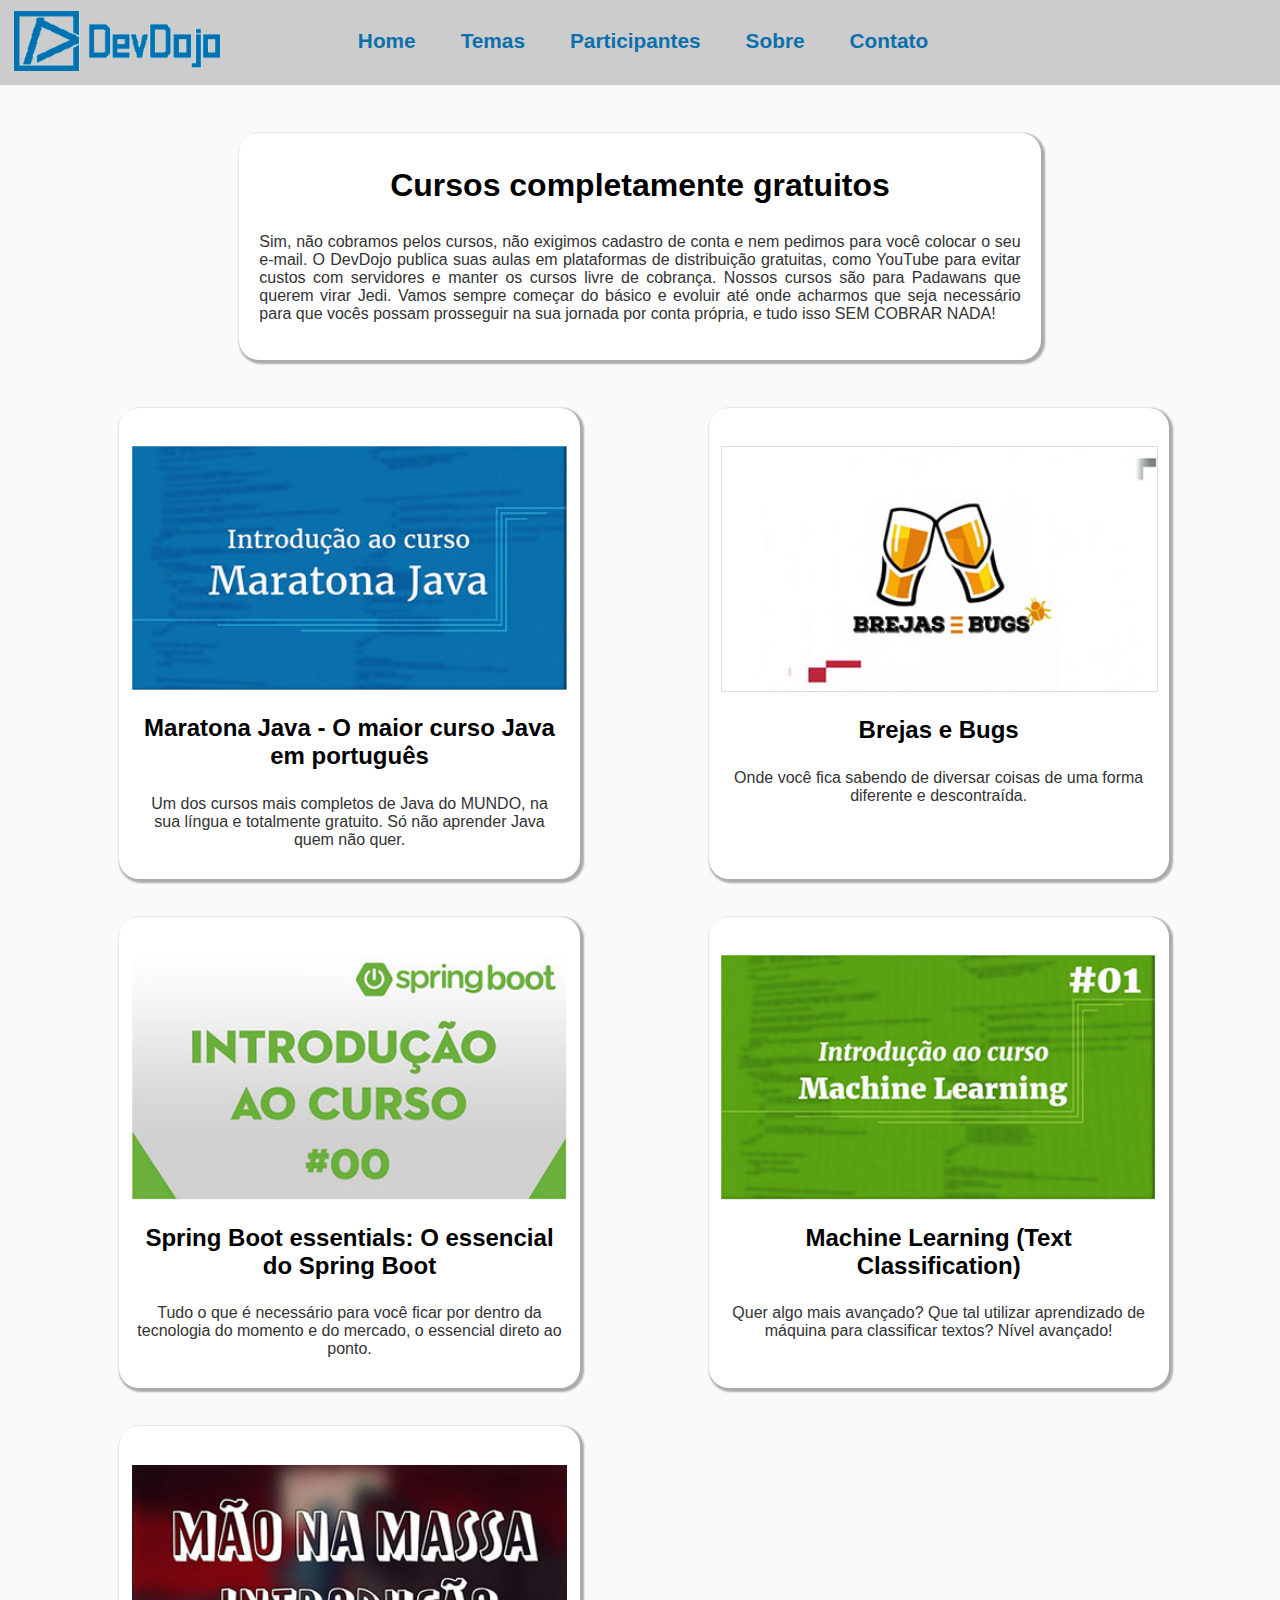
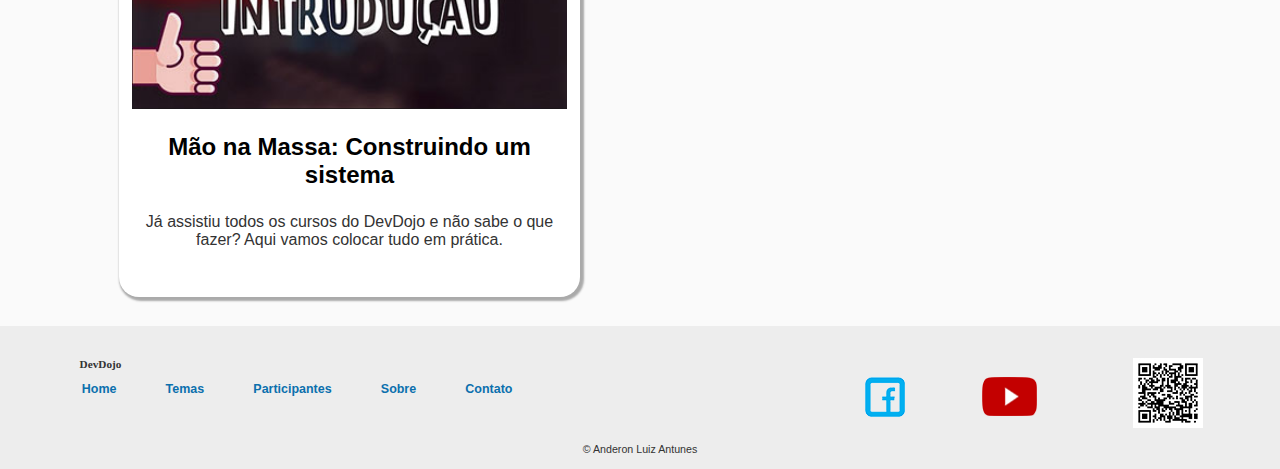
<file: index.html>
<!DOCTYPE html>
<html lang="pt-br">

<head>
    <meta charset="UTF-8" />
    <link rel="stylesheet" href="css/estilo.css" />
    <title> Home </title>
</head>

<body>

    <header>
        <a href="index.html"><img class="logo" src="imagens/logo-tmp-150.png" alt="Logo da DevDojo" /></a>

        <nav>
            <ul>
                <li><a href="index.html"> Home </a></li>
                <li><a href="paginas/videos-por-tema.html"> Temas </a></li>
                <li><a href="paginas/participantes.html"> Participantes </a></li>
                <li><a href="paginas/sobre.html"> Sobre </a></li>
                <li><a href="paginas/contato.html"> Contato </a></li>
            </ul>
        </nav>
    </header>

    <article class="homeArticle">
        <h1>Cursos completamente gratuitos</h1>
        <p>Sim, não cobramos pelos cursos, não exigimos cadastro de conta e nem pedimos para você colocar o seu e-mail. O DevDojo publica suas aulas em plataformas de distribuição gratuitas, como YouTube para evitar custos com servidores e manter os cursos livre de cobrança. Nossos cursos são para Padawans que querem virar Jedi. Vamos sempre começar do básico e evoluir até onde acharmos que seja necessário para que vocês possam prosseguir na sua jornada por conta própria, e tudo isso SEM COBRAR NADA!</p>
    </article>

    <section class="homeSection">

        <img src="imagens/maratona-java.jpg" alt="Imagem de introdição ao curso de Java" />
        <h2>Maratona Java - O maior curso Java em português</h2>

        <p>Um dos cursos mais completos de Java do MUNDO, na sua língua e totalmente gratuito. Só não aprender Java quem não quer.</p>
    </section>
    <section class="homeSection">

        <img class="dif" src="imagens/brejas-bugs.jpg" alt="Imagem de introdição à playlist mão na massa" />
        <h2>Brejas e Bugs</h2>

        <p>Onde você fica sabendo de diversar coisas de uma forma diferente e descontraída.</p>
    </section>
    <section class="homeSection">

        <img src="imagens/spring-boot.jpg" alt="Imagem de introdição ao curso de Springboot" />
        <h2>Spring Boot essentials: O essencial do Spring Boot</h2>

        <p>Tudo o que é necessário para você ficar por dentro da tecnologia do momento e do mercado, o essencial direto ao ponto.</p>
    </section>
    <section class="homeSection">

        <img src="imagens/machine-learning.jpg" alt="Imagem de introdição ao curso de Machine Learning" />
        <h2>Machine Learning (Text Classification)</h2>

        <p>Quer algo mais avançado? Que tal utilizar aprendizado de máquina para classificar textos? Nível avançado!</p>
    </section>
    <section class="homeSection">

        <img src="imagens/mao-na-massa.jpg" alt="Imagem de introdição à playlis de produção de uma aplicação" />
        <h2>Mão na Massa: Construindo um sistema</h2>

        <p>Já assistiu todos os cursos do DevDojo e não sabe o que fazer? Aqui vamos colocar tudo em prática.</p>
    </section>

    <footer>
        <nav>
            <p>DevDojo</p>
            <ul>
                <li><a href="index.html"> Home </a></li>
                <li><a href="paginas/videos-por-tema.html"> Temas </a></li>
                <li><a href="paginas/participantes.html"> Participantes </a></li>
                <li><a href="paginas/sobre.html"> Sobre </a></li>
                <li><a href="paginas/contato.html"> Contato </a></li>
            </ul>
        </nav>

        <img class="qr" src="imagens/devqr-70.jpg" alt="QR Code direcionando para o Youtube mobile" title="QR Code" />
        <a href="https://www.youtube.com/channel/UCjF0OccBT05WxsJb2zNkL4g/featured" target="_blank"> <img src="imagens/youtube-icon.png" alt="Ícone direcionando para o Youtube" title="YouTube" width="55" /> </a>
        <a href="https://www.facebook.com/devdojobr/" target="_blank"> <img src="imagens/facebook-icon.png" alt="ícone direcionando para o FaceBook" title="FaceBook" /> </a>

        <p><small>
                &copy; Anderon Luiz Antunes
            </small></p>

    </footer>

</body>

</html>
</file>
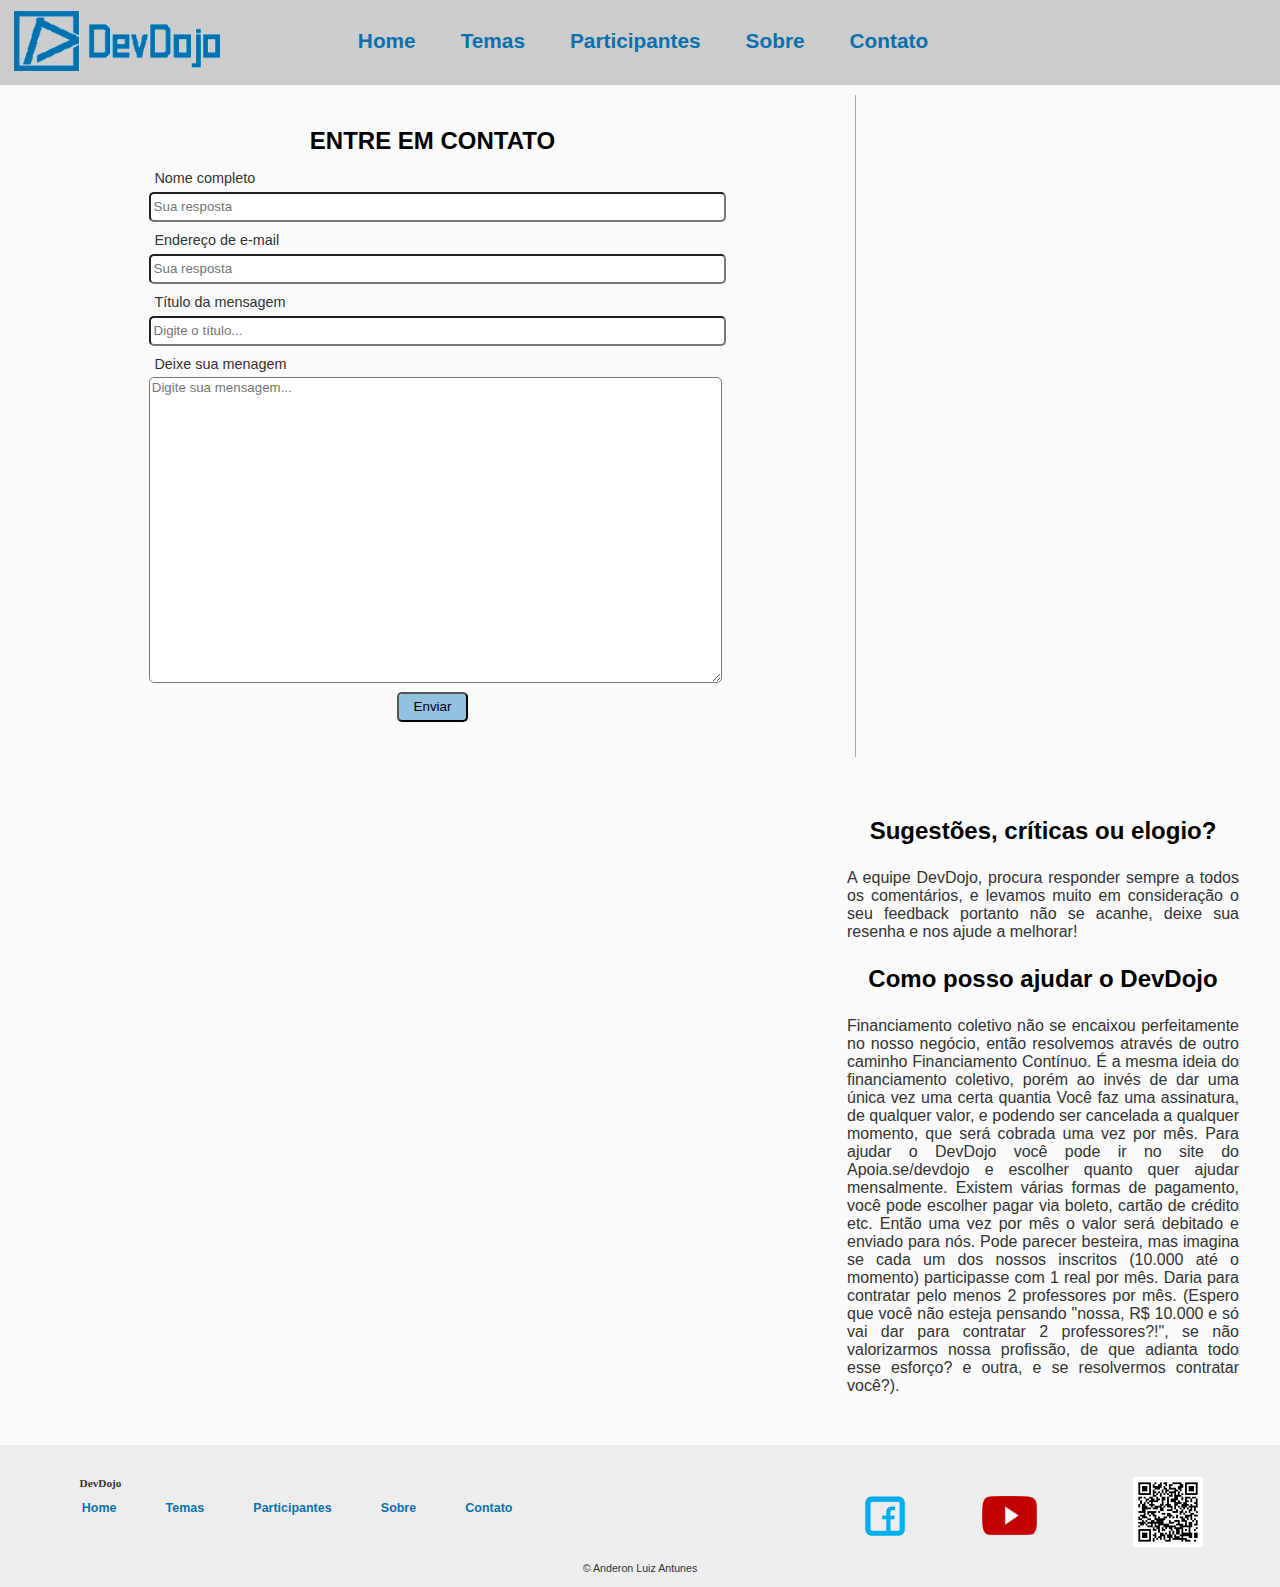
<file: paginas/contato.html>
<!DOCTYPE html>
<html lang="pt-br">

<head>
    <meta charset="UTF-8" />
    <link rel="stylesheet" href="../css/estilo.css" />
    <title> Contato </title>
</head>

<body>

    <header>
        <a href="../index.html"><img class="logo" src="../imagens/logo-tmp-150.png" alt="Logo da DevDojo" /></a>

        <nav>
            <ul>
                <li><a href="../index.html"> Home </a></li>
                <li><a href="videos-por-tema.html"> Temas </a></li>
                <li><a href="participantes.html"> Participantes </a></li>
                <li><a href="sobre.html"> Sobre </a></li>
                <li><a href="contato.html"> Contato </a></li>
            </ul>
        </nav>

    </header>

    <article class="article_contato">

        <h1 class="oculto">Formulário de contato</h1>

        <form method="post" action="exemplo">

            <fieldset>
                <legend> Entre em contato </legend>

                <p>Nome completo</p>
                <input type="text" maxlength="40" name="nome" placeholder="Sua resposta" required />

                <p>Endereço de e-mail</p>
                <input type="email" maxlength="50" name="email" placeholder="Sua resposta" required />

                <p>Título da mensagem</p>
                <input type="tel" maxlength="11" name="titulo" placeholder="Digite o título..." />

                <p>Deixe sua menagem</p>
                <textarea placeholder="Digite sua mensagem..." style="resize: vertical" required></textarea>

                <input type="button" value="Enviar" />
            </fieldset>

        </form>

    </article>

    <aside class="aside_contato">
        <h2>Sugestões, críticas ou elogio?</h2>
        <p> A equipe DevDojo, procura responder sempre a todos os comentários, e levamos muito em consideração o seu feedback portanto não se acanhe, deixe sua resenha e nos ajude a melhorar!</p>

        <h2>Como posso ajudar o DevDojo</h2>
        <p>Financiamento coletivo não se encaixou perfeitamente no nosso negócio, então resolvemos através de outro caminho Financiamento Contínuo. É a mesma ideia do financiamento coletivo, porém ao invés de dar uma única vez uma certa quantia Você faz uma assinatura, de qualquer valor, e podendo ser cancelada a qualquer momento, que será cobrada uma vez por mês. Para ajudar o DevDojo você pode ir no site do Apoia.se/devdojo e escolher quanto quer ajudar mensalmente. Existem várias formas de pagamento, você pode escolher pagar via boleto, cartão de crédito etc. Então uma vez por mês o valor será debitado e enviado para nós. Pode parecer besteira, mas imagina se cada um dos nossos inscritos (10.000 até o momento) participasse com 1 real por mês. Daria para contratar pelo menos 2 professores por mês. (Espero que você não esteja pensando "nossa, R$ 10.000 e só vai dar para contratar 2 professores?!", se não valorizarmos nossa profissão, de que adianta todo esse esforço? e outra, e se resolvermos contratar você?).</p>
    </aside>

    <footer>
        <nav>
            <p>DevDojo</p>
            <ul>
                <li><a href="../index.html"> Home </a></li>
                <li><a href="videos-por-tema.html"> Temas </a></li>
                <li><a href="participantes.html"> Participantes </a></li>
                <li><a href="sobre.html"> Sobre </a></li>
                <li><a href=" contato.html"> Contato </a></li>
            </ul>
        </nav>

        <img class="qr" src="../imagens/devqr-70.jpg" alt="QR Code direcionando para o Youtube mobile" title="QR Code" />
        <a href="https://www.youtube.com/channel/UCjF0OccBT05WxsJb2zNkL4g/featured" target="_blank"> <img src="../imagens/youtube-icon.png" alt="Ícone direcionando para o Youtube" title="YouTube" width="55" /> </a>
        <a href="https://www.facebook.com/devdojobr/" target="_blank"> <img src="../imagens/facebook-icon.png" alt="ícone direcionando para o FaceBook" title="FaceBook" /> </a>

        <p><small>
                &copy; Anderon Luiz Antunes
            </small></p>

    </footer>
</body>

</html>
</file>
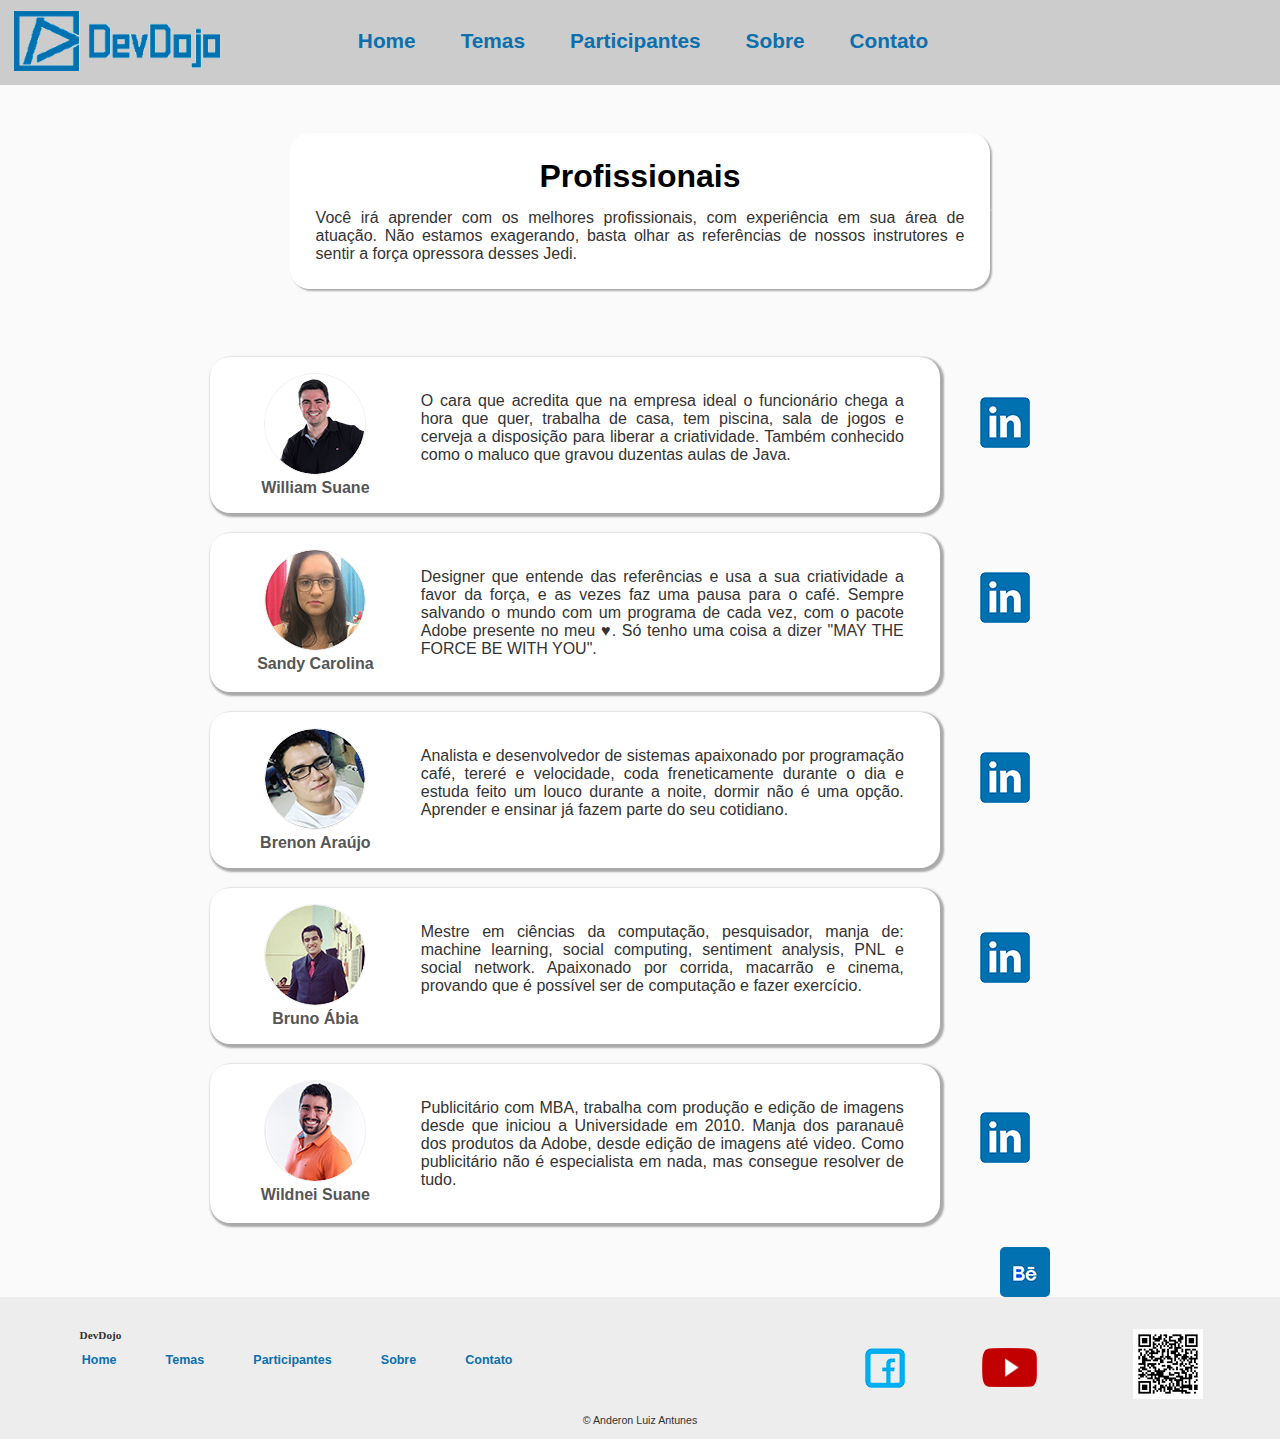
<file: paginas/participantes.html>
<!DOCTYPE html>
<html lang="pt-br">

<head>
    <meta charset="UTF-8" />
    <link rel="stylesheet" href="../css/estilo.css" />
    <title> Participantes </title>
</head>

<body>

    <header>
        <a href="../index.html"><img class="logo" src="../imagens/logo-tmp-150.png" alt="Logo da DevDojo" /></a>

        <nav>
            <ul>
                <li><a href="../index.html"> Home </a></li>
                <li><a href="videos-por-tema.html"> Temas </a></li>
                <li><a href="participantes.html"> Participantes </a></li>
                <li><a href="sobre.html"> Sobre </a></li>
                <li><a href="contato.html"> Contato </a></li>
            </ul>
        </nav>
    </header>

    <main>

        <h1 class="participantes_titulo">Profissionais</h1>

        <p class="text">Você irá aprender com os melhores profissionais, com experiência em sua área de atuação. Não estamos exagerando, basta olhar as referências de nossos instrutores e sentir a força opressora desses Jedi.</p>

        <article class="participantes_article">

            <h2 class="oculto">Participantes</h2>

            <section class="participantes">
                <h2 class="oculto">Participante William Suane</h2>
                <figure>
                    <img src="../imagens/william-100.png" alt="Foto de perfil do William Suane" />
                    <figcaption>
                        William Suane
                    </figcaption>
                </figure>
                <p class="desc">O cara que acredita que na empresa ideal o funcionário chega a hora que quer, trabalha de casa, tem piscina, sala de jogos e cerveja a disposição para liberar a criatividade. Também conhecido como o maluco que gravou duzentas aulas de Java.</p>
            </section>
            <section class="participantes">
                <figure>
                    <h2 class="oculto">Participante Sandy Carolina</h2>
                    <img src="../imagens/sandy-100.png" alt="Foto de perfil da Sandy Carolina" />
                    <figcaption>
                        Sandy Carolina
                    </figcaption>
                </figure>

                <p class="desc">Designer que entende das referências e usa a sua criatividade a favor da força, e as vezes faz uma pausa para o café. Sempre salvando o mundo com um programa de cada vez, com o pacote Adobe presente no meu ♥. Só tenho uma coisa a dizer "MAY THE FORCE BE WITH YOU".</p>
            </section>
            <section class="participantes">
                <h2 class="oculto">Participante Brenon Araújo</h2>
                <figure>
                    <img src="../imagens/brenon-100.png" alt="Foto de perfil do Brenon Araújo" />
                    <figcaption>
                        Brenon Araújo
                    </figcaption>
                </figure>

                <p class="desc">Analista e desenvolvedor de sistemas apaixonado por programação café, tereré e velocidade, coda freneticamente durante o dia e estuda feito um louco durante a noite, dormir não é uma opção. Aprender e ensinar já fazem parte do seu cotidiano.</p>
            </section>
            <section class="participantes">
                <h2 class="oculto">Participante Bruno Ábia</h2>
                <figure>
                    <img src="../imagens/bruno-100.png" alt="Foto de perfil do Bruno Ábia" />
                    <figcaption>
                        Bruno Ábia
                    </figcaption>
                </figure>

                <p class="desc">Mestre em ciências da computação, pesquisador, manja de: machine learning, social computing, sentiment analysis, PNL e social network. Apaixonado por corrida, macarrão e cinema, provando que é possível ser de computação e fazer exercício.</p>
            </section>
            <section class="participantes">
                <h2 class="oculto">Participante Wildnei Suane</h2>
                <figure>
                    <img src="../imagens/wildnei-100.png" alt="Foto de perfil do Wildnei Suane" />
                    <figcaption>
                        Wildnei Suane
                    </figcaption>
                </figure>

                <p class="desc">Publicitário com MBA, trabalha com produção e edição de imagens desde que iniciou a Universidade em 2010. Manja dos paranauê dos produtos da Adobe, desde edição de imagens até video. Como publicitário não é especialista em nada, mas consegue resolver de tudo.</p>
            </section>

        </article>
    </main>

    <aside class="">
        <section class="participantes_section1">

            <h2 class="oculto">Icones</h2>

            <a href="https://www.linkedin.com/in/williamsuane/" target="_blank"><img class="icon1" src="../imagens/linkedin-icon.png" alt="Icone Linkedin" /></a>
            <a href="https://www.linkedin.com/in/sandy-carolina-742394139/" target="_blank"><img class="icon2" src="../imagens/linkedin-icon.png" alt="Icone Linkedin" /></a>
            <a href="https://www.linkedin.com/in/brenonaraujo/" target="_blank"><img class="icon3" src="../imagens/linkedin-icon.png" alt="Icone Linkedin" /></a>
            <a href="https://www.linkedin.com/in/brunoabia/" target="_blank"><img class="icon4" src="../imagens/linkedin-icon.png" alt="Icone Linkedin" /></a>
            <a href="https://www.linkedin.com/in/wildneisuane/" target="_blank"><img class="icon5" src="../imagens/linkedin-icon.png" alt="Icone Linkedin" /></a>
        </section>
        <section class="participantes_section2">

            <h2 class="oculto">Icones</h2>

            <a href="https://www.behance.net/sandyalbuquerq/appreciated" target="_blank"><img src="../imagens/behance-icon.jpg" alt="Icone Behance" /></a>
        </section>
    </aside>

    <footer>
        <nav>
            <p>DevDojo</p>
            <ul>
                <li><a href="../index.html"> Home </a></li>
                <li><a href="videos-por-tema.html"> Temas </a></li>
                <li><a href="participantes.html"> Participantes </a></li>
                <li><a href="sobre.html"> Sobre </a></li>
                <li><a href="contato.html"> Contato </a></li>
            </ul>
        </nav>

        <img class="qr" src="../imagens/devqr-70.jpg" alt="QR Code direcionando para o Youtube mobile" title="QR Code" />
        <a href="https://www.youtube.com/channel/UCjF0OccBT05WxsJb2zNkL4g/featured" target="_blank"> <img src="../imagens/youtube-icon.png" alt="Ícone direcionando para o Youtube" title="YouTube" width="55" /> </a>
        <a href="https://www.facebook.com/devdojobr/" target="_blank"> <img src="../imagens/facebook-icon.png" alt="ícone direcionando para o FaceBook" title="FaceBook" /> </a>

        <p>
            <small>
                &copy; Anderon Luiz Antunes
            </small>
        </p>

    </footer>
</body>

</html>
</file>
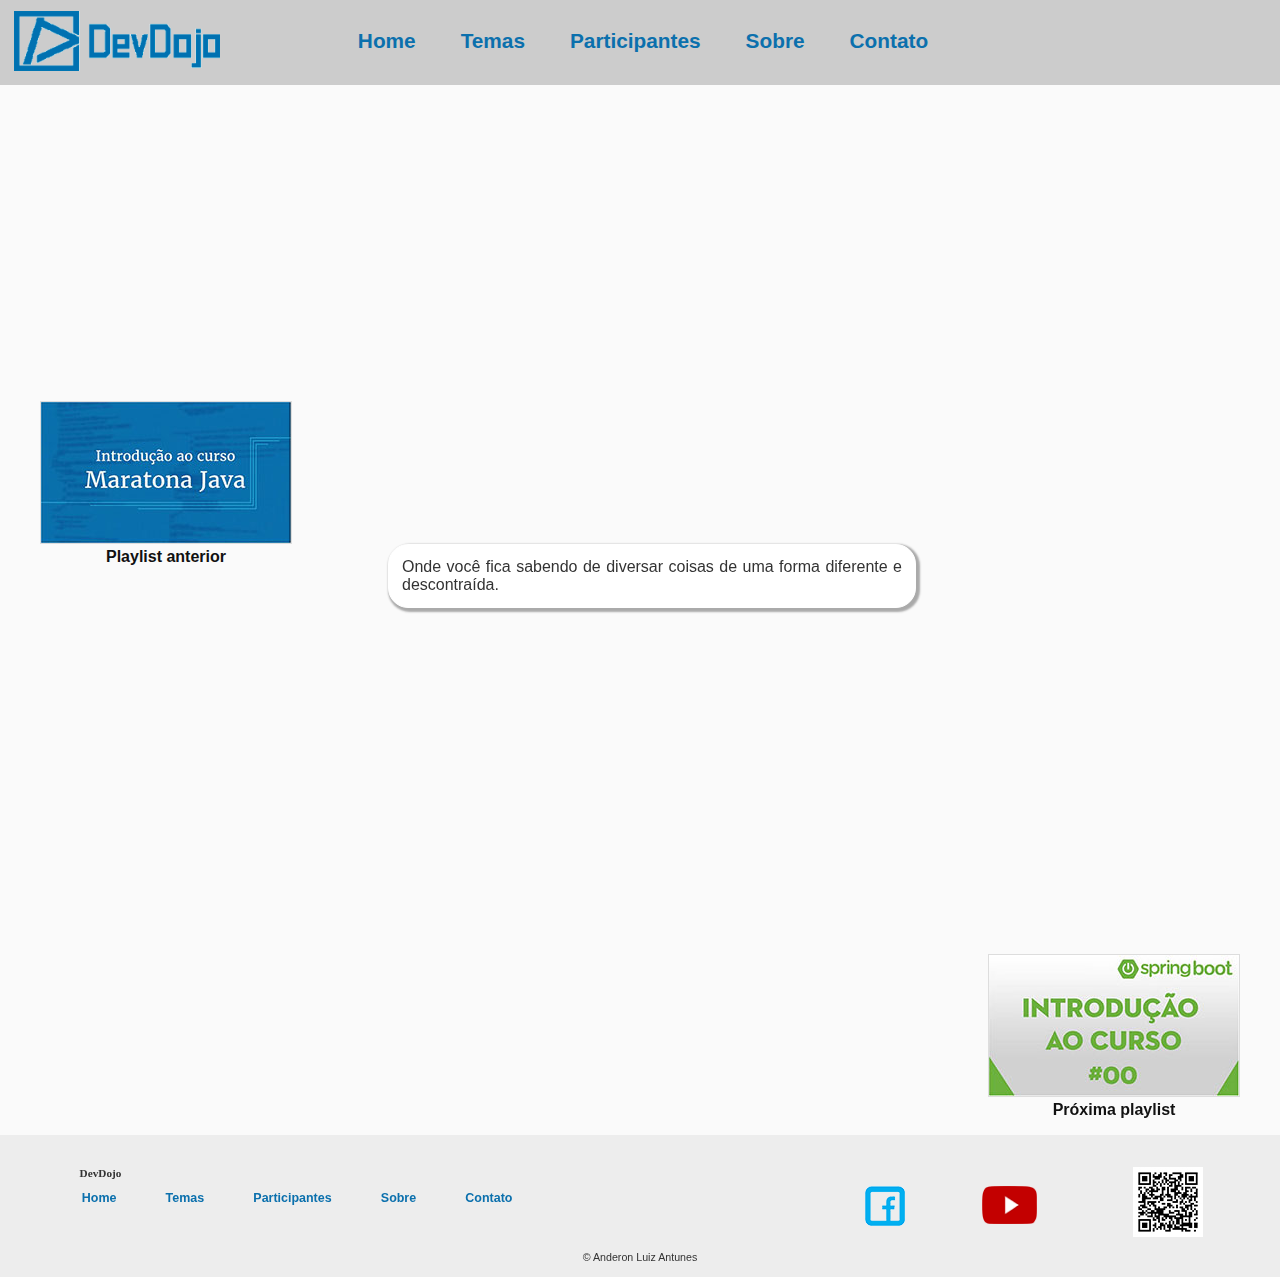
<file: paginas/player-brejas-bugs.html>
<!DOCTYPE html>
<html lang="pt-br">

<head>
    <meta charset="UTF-8" />
    <link rel="stylesheet" href="../css/estilo.css" />
    <title> Playlist </title>
</head>

<body>

    <header>
        <a href="../index.html"><img class="logo" src="../imagens/logo-tmp-150.png" alt="Logo da DevDojo" /></a>

        <nav>
            <ul>
                <li><a href="../index.html"> Home </a></li>
                <li><a href="videos-por-tema.html"> Temas </a></li>
                <li><a href="participantes.html"> Participantes </a></li>
                <li><a href="sobre.html"> Sobre </a></li>
                <li><a href="contato.html"> Contato </a></li>
            </ul>
        </nav>
    </header>

    <h1 class="oculto"> Palyer </h1>

    <section class="frame_previous">

        <h2 class="oculto">Playlist anterior</h2>

        <figure>
            <a href="../paginas/player-java.html"><img src="../imagens/maratona-java-play.jpg" alt="Imagem da playlist Maratona Java" /></a>
            <figcaption>
                <strong>Playlist anterior</strong>
            </figcaption>
        </figure>
    </section>

    <article class="playlistArticle">

        <h2 class="oculto">Playlist principal</h2>

        <iframe width="720" height="405" src="https://www.youtube.com/embed/?listType=playlist&list=PL62G310vn6nEt1kjQGm4mBAsMfmUqFvfS" allowfullscreen></iframe>

        <p>Onde você fica sabendo de diversar coisas de uma forma diferente e descontraída.</p>
    </article>

    <section class="frame_next">

        <h2 class="oculto">Póroxima playlist</h2>

        <figure>
            <a href="../paginas/player-springboot.html"><img src="../imagens/spring-boot-play.jpg" alt="Imagem da playlist Spring Boot" /></a>
            <figcaption>
                <strong>Próxima playlist</strong>
            </figcaption>
        </figure>
    </section>

    <footer>
        <nav>
            <p>DevDojo</p>
            <ul>
                <li><a href="../index.html"> Home </a></li>
                <li><a href="videos-por-tema.html"> Temas </a></li>
                <li><a href="participantes.html"> Participantes </a></li>
                <li><a href="sobre.html"> Sobre </a></li>
                <li><a href="contato.html"> Contato </a></li>
            </ul>
        </nav>

        <img class="qr" src="../imagens/devqr-70.jpg" alt="QR Code direcionando para o Youtube mobile" title="QR Code" />
        <a href="https://www.youtube.com/channel/UCjF0OccBT05WxsJb2zNkL4g/featured" target="_blank"> <img src="../imagens/youtube-icon.png" alt="Ícone direcionando para o Youtube" title="YouTube" width="55" /> </a>
        <a href="https://www.facebook.com/devdojobr/" target="_blank"> <img src="../imagens/facebook-icon.png" alt="ícone direcionando para o FaceBook" title="FaceBook" /> </a>

        <p><small>
                &copy; Anderon Luiz Antunes
            </small></p>

    </footer>

</body>

</html>
</file>
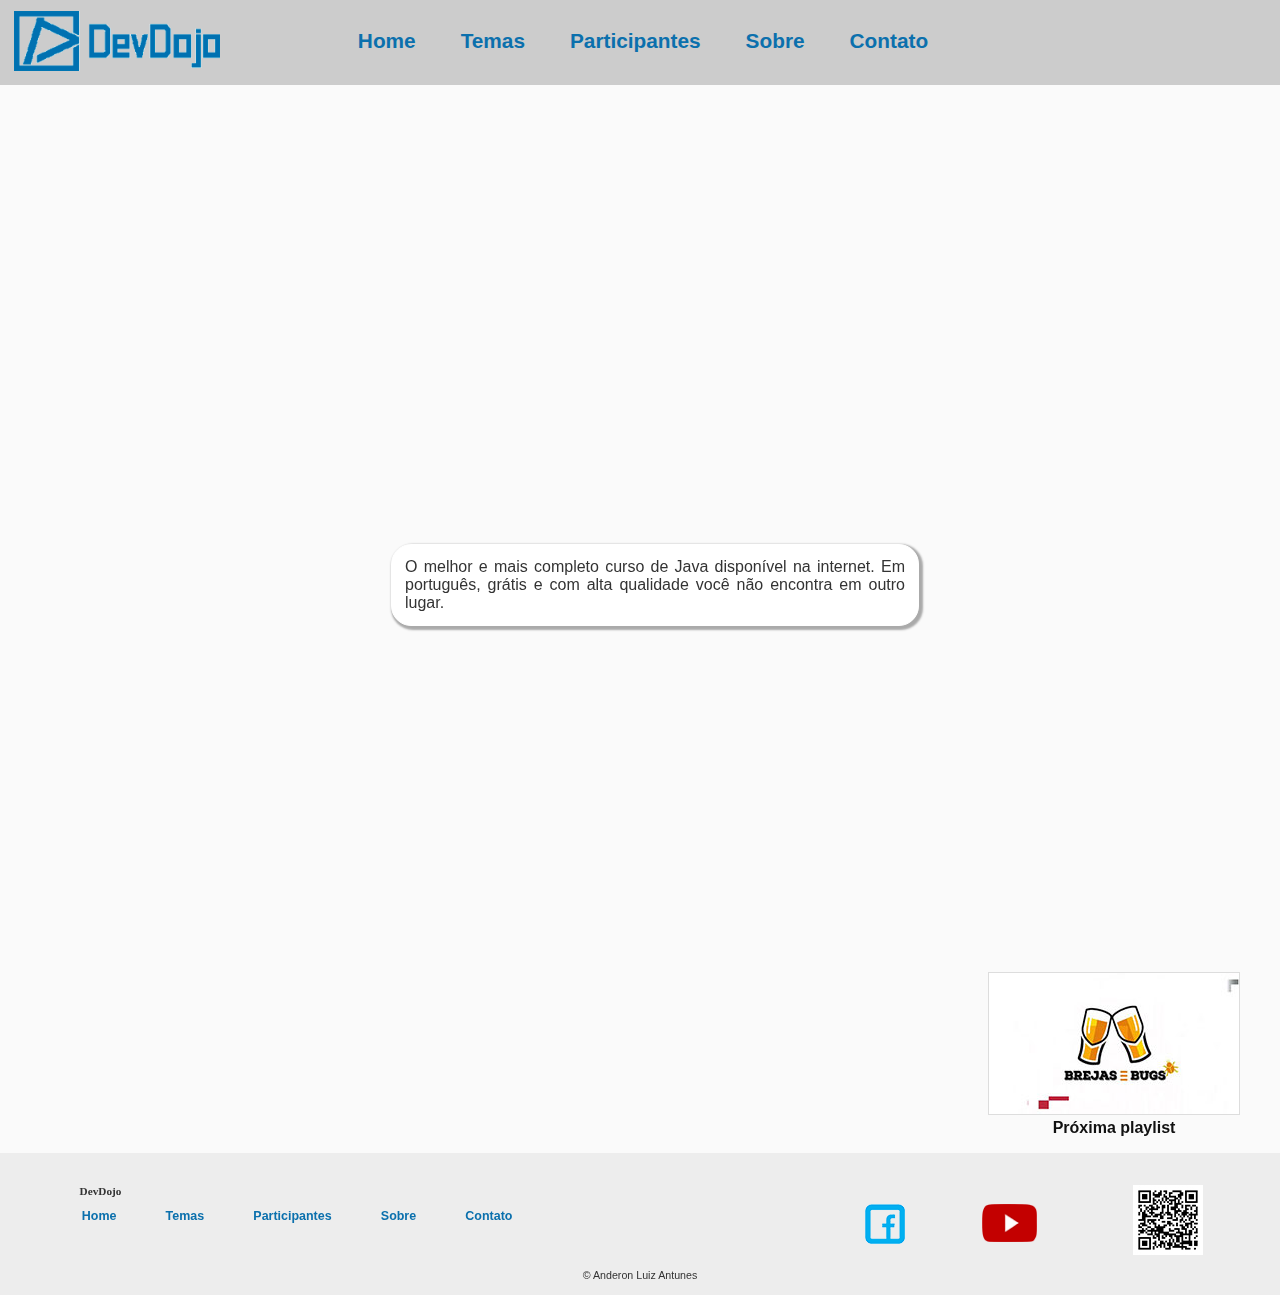
<file: paginas/player-java.html>
<!DOCTYPE html>
<html lang="pt-br">

<head>
    <meta charset="UTF-8" />
    <link rel="stylesheet" href="../css/estilo.css" />
    <title> Playlist </title>
</head>

<body>

    <header>
        <a href="../index.html"><img class="logo" src="../imagens/logo-tmp-150.png" alt="Logo da DevDojo" /></a>

        <nav>
            <ul>
                <li><a href="../index.html"> Home </a></li>
                <li><a href="videos-por-tema.html"> Temas </a></li>
                <li><a href="participantes.html"> Participantes </a></li>
                <li><a href="sobre.html"> Sobre </a></li>
                <li><a href="contato.html"> Contato </a></li>
            </ul>
        </nav>
    </header>

    <h1 class="oculto"> Palyer </h1>

    <article class="playlistArticle frame_one">

        <h2 class="oculto">Playlist principal</h2>

        <iframe width="720" height="405" src="https://www.youtube.com/embed/?listType=playlist&list=PL62G310vn6nHrMr1tFLNOYP_c73m6nAzL" allowfullscreen></iframe>

        <p>O melhor e mais completo curso de Java disponível na internet. Em português, grátis e com alta qualidade você não encontra em outro lugar.</p>
    </article>

    <section class="frame_next">

        <h2 class="oculto">Próxima playlist</h2>

        <figure>
            <a href="../paginas/player-brejas-bugs.html"><img src="../imagens/brejas-bugs-play.jpg" alt="Imagem da playlist Brejas e Bugs" /></a>
            <figcaption>
                <strong>Próxima playlist</strong>
            </figcaption>
        </figure>
    </section>

    <footer>
        <nav>
            <p>DevDojo</p>
            <ul>
                <li><a href="../index.html"> Home </a></li>
                <li><a href="videos-por-tema.html"> Temas </a></li>
                <li><a href="participantes.html"> Participantes </a></li>
                <li><a href="sobre.html"> Sobre </a></li>
                <li><a href="contato.html"> Contato </a></li>
            </ul>
        </nav>

        <img class="qr" src="../imagens/devqr-70.jpg" alt="QR Code direcionando para o Youtube mobile" title="QR Code" />
        <a href="https://www.youtube.com/channel/UCjF0OccBT05WxsJb2zNkL4g/featured" target="_blank"> <img src="../imagens/youtube-icon.png" alt="Ícone direcionando para o Youtube" title="YouTube" width="55" /> </a>
        <a href="https://www.facebook.com/devdojobr/" target="_blank"> <img src="../imagens/facebook-icon.png" alt="ícone direcionando para o FaceBook" title="FaceBook" /> </a>

        <p><small>
                &copy; Anderon Luiz Antunes
            </small></p>

    </footer>

</body>

</html>
</file>
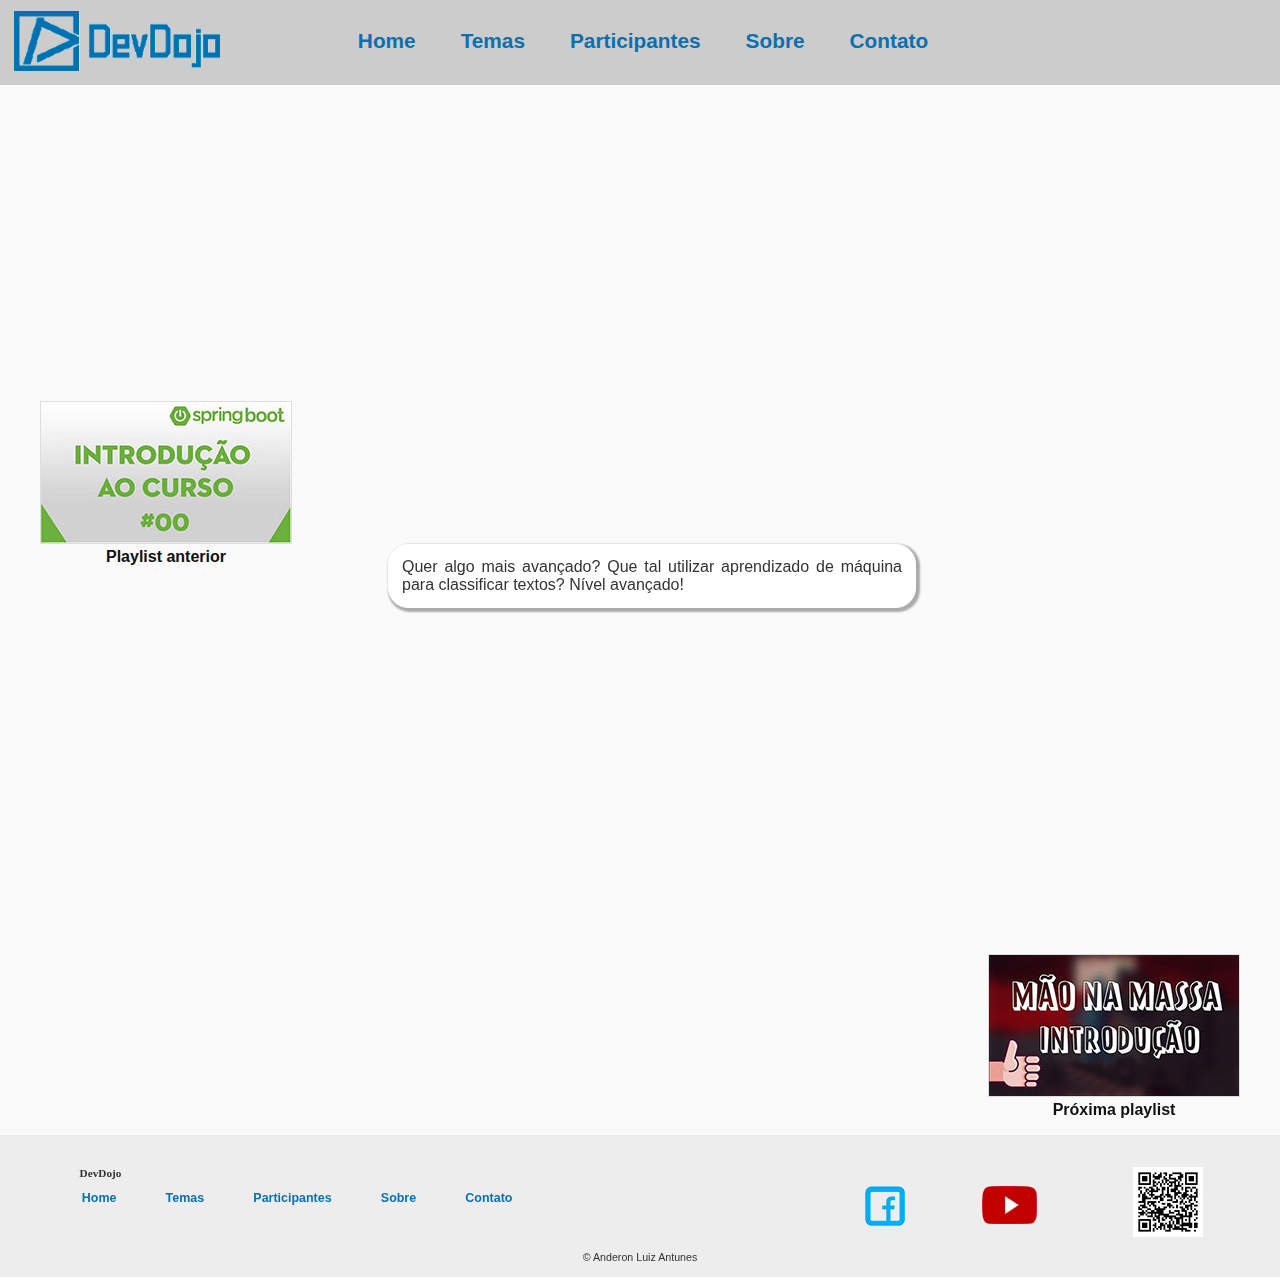
<file: paginas/player-machinelearning.html>
<!DOCTYPE html>
<html lang="pt-br">

<head>
    <meta charset="UTF-8" />
    <link rel="stylesheet" href="../css/estilo.css" />
    <title> Playlist </title>
</head>

<body>

    <header>
        <a href="../index.html"><img class="logo" src="../imagens/logo-tmp-150.png" alt="Logo da DevDojo" /></a>

        <nav>
            <ul>
                <li><a href="../index.html"> Home </a></li>
                <li><a href="videos-por-tema.html"> Temas </a></li>
                <li><a href="participantes.html"> Participantes </a></li>
                <li><a href="sobre.html"> Sobre </a></li>
                <li><a href="contato.html"> Contato </a></li>
            </ul>
        </nav>
    </header>

    <h1 class="oculto"> Palyer </h1>

    <section class="frame_previous">

        <h2 class="oculto">Playlist anterior</h2>

        <figure>
            <a href="../paginas/player-springboot.html"><img src="../imagens/spring-boot-play.jpg" alt="Imagem da playlist Spring Boot" /></a>
            <figcaption>
                <strong>Playlist anterior</strong>
            </figcaption>
        </figure>
    </section>

    <article class="playlistArticle">

        <h2 class="oculto">Playlist principal</h2>

        <iframe width="720" height="405" src="https://www.youtube.com/embed/?listType=playlist&list=PL62G310vn6nHZ1d9QjFNgsJ6r5ABySjj4" allowfullscreen></iframe>

        <p>Quer algo mais avançado? Que tal utilizar aprendizado de máquina para classificar textos? Nível avançado!</p>
    </article>

    <section class="frame_next">

        <h2 class="oculto">Próxima playlist</h2>

        <figure>
            <a href="../paginas/player-maonamassa.html"><img src="../imagens/mao-na-massa-play.jpg" alt="Imagem da playlist Mão na massa" /></a>
            <figcaption>
                <strong>Próxima playlist</strong>
            </figcaption>
        </figure>
    </section>

    <footer>
        <nav>
            <p>DevDojo</p>
            <ul>
                <li><a href="../index.html"> Home </a></li>
                <li><a href="videos-por-tema.html"> Temas </a></li>
                <li><a href="participantes.html"> Participantes </a></li>
                <li><a href="sobre.html"> Sobre </a></li>
                <li><a href="contato.html"> Contato </a></li>
            </ul>
        </nav>

        <img class="qr" src="../imagens/devqr-70.jpg" alt="QR Code direcionando para o Youtube mobile" title="QR Code" />
        <a href="https://www.youtube.com/channel/UCjF0OccBT05WxsJb2zNkL4g/featured" target="_blank"> <img src="../imagens/youtube-icon.png" alt="Ícone direcionando para o Youtube" title="YouTube" width="55" /> </a>
        <a href="https://www.facebook.com/devdojobr/" target="_blank"> <img src="../imagens/facebook-icon.png" alt="ícone direcionando para o FaceBook" title="FaceBook" /> </a>

        <p><small>
                &copy; Anderon Luiz Antunes
            </small></p>

    </footer>

</body>

</html>
</file>
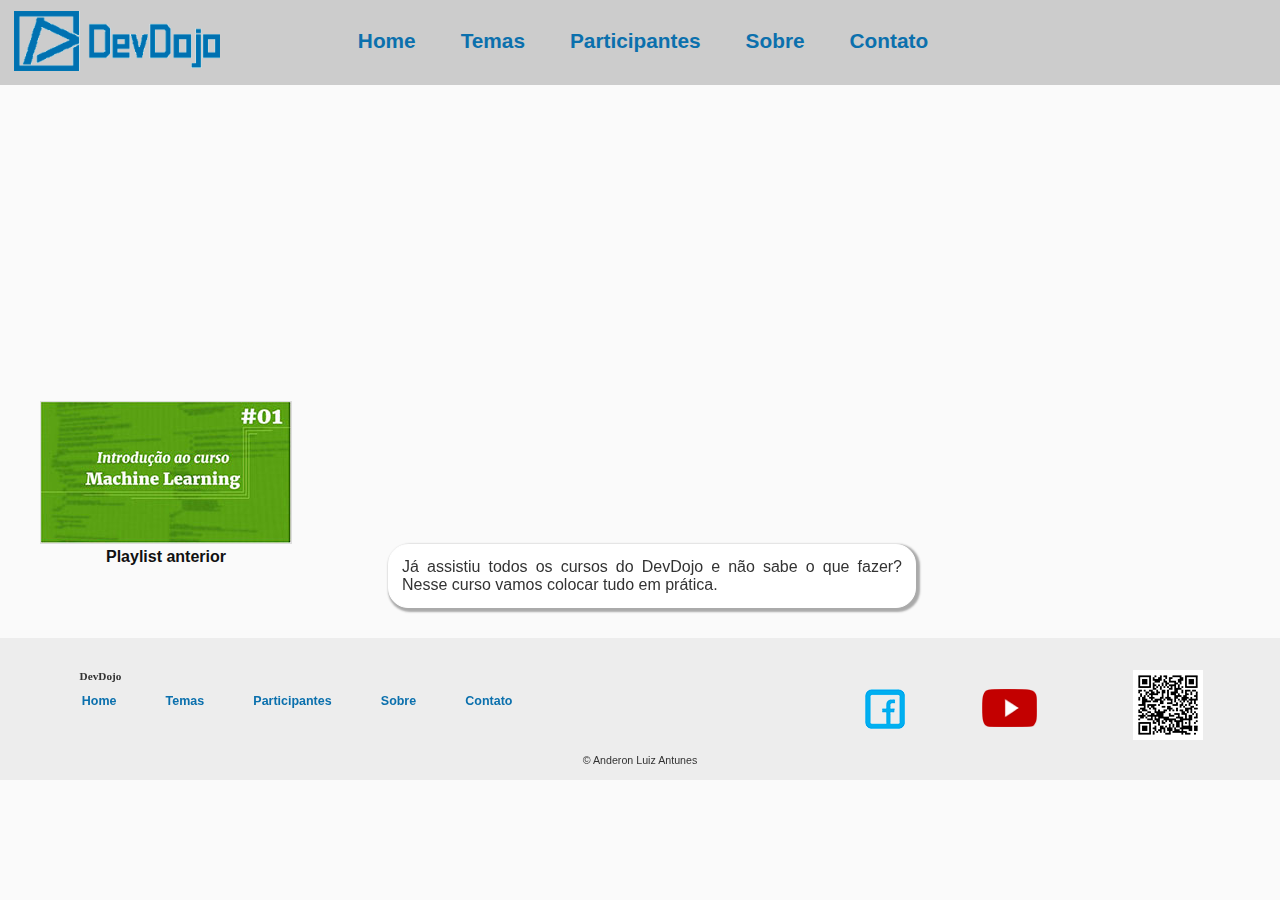
<file: paginas/player-maonamassa.html>
<!DOCTYPE html>
<html lang="pt-br">

<head>
    <meta charset="UTF-8" />
    <link rel="stylesheet" href="../css/estilo.css" />
    <title> Playlist </title>
</head>

<body>

    <header>
        <a href="../index.html"><img class="logo" src="../imagens/logo-tmp-150.png" alt="Logo da DevDojo" /></a>
        <!-- <img src="imagens/header-nulo.png" alt="" title="" /> -->

        <nav>
            <ul>
                <li><a href="../index.html"> Home </a></li>
                <li><a href="videos-por-tema.html"> Temas </a></li>
                <li><a href="participantes.html"> Participantes </a></li>
                <li><a href="sobre.html"> Sobre </a></li>
                <li><a href="contato.html"> Contato </a></li>
            </ul>
        </nav>
    </header>

    <section class="frame_previous">

        <h2 class="oculto">Playlist anterior</h2>

        <figure>
            <a href="../paginas/player-machinelearning.html"><img src="../imagens/machine-learning-play.jpg" alt="Imagem da playlist Machine Learning" /></a>
            <figcaption>
                <strong>Playlist anterior</strong>
            </figcaption>
        </figure>
    </section>

    <article class="playlistArticle">
        <h1 class="oculto"> Palyer </h1>

        <iframe width="720" height="405" src="https://www.youtube.com/embed/?listType=playlist&list=PL62G310vn6nFmOfLeeaYq20Gm7Vav7Aib" allowfullscreen></iframe>

        <p>Já assistiu todos os cursos do DevDojo e não sabe o que fazer? Nesse curso vamos colocar tudo em prática.</p>
    </article>

    <footer>
        <nav>
            <p>DevDojo</p>
            <ul>
                <li><a href="../index.html"> Home </a></li>
                <li><a href="videos-por-tema.html"> Temas </a></li>
                <li><a href="participantes.html"> Participantes </a></li>
                <li><a href="sobre.html"> Sobre </a></li>
                <li><a href="contato.html"> Contato </a></li>
            </ul>
        </nav>

        <img class="qr" src="../imagens/devqr-70.jpg" alt="QR Code direcionando para o Youtube mobile" title="QR Code" />
        <a href="https://www.youtube.com/channel/UCjF0OccBT05WxsJb2zNkL4g/featured" target="_blank"> <img src="../imagens/youtube-icon.png" alt="Ícone direcionando para o Youtube" title="YouTube" width="55" /> </a>
        <a href="https://www.facebook.com/devdojobr/" target="_blank"> <img src="../imagens/facebook-icon.png" alt="ícone direcionando para o FaceBook" title="FaceBook" /> </a>

        <p><small>
                &copy; Anderon Luiz Antunes
            </small></p>

    </footer>

</body>

</html>
</file>
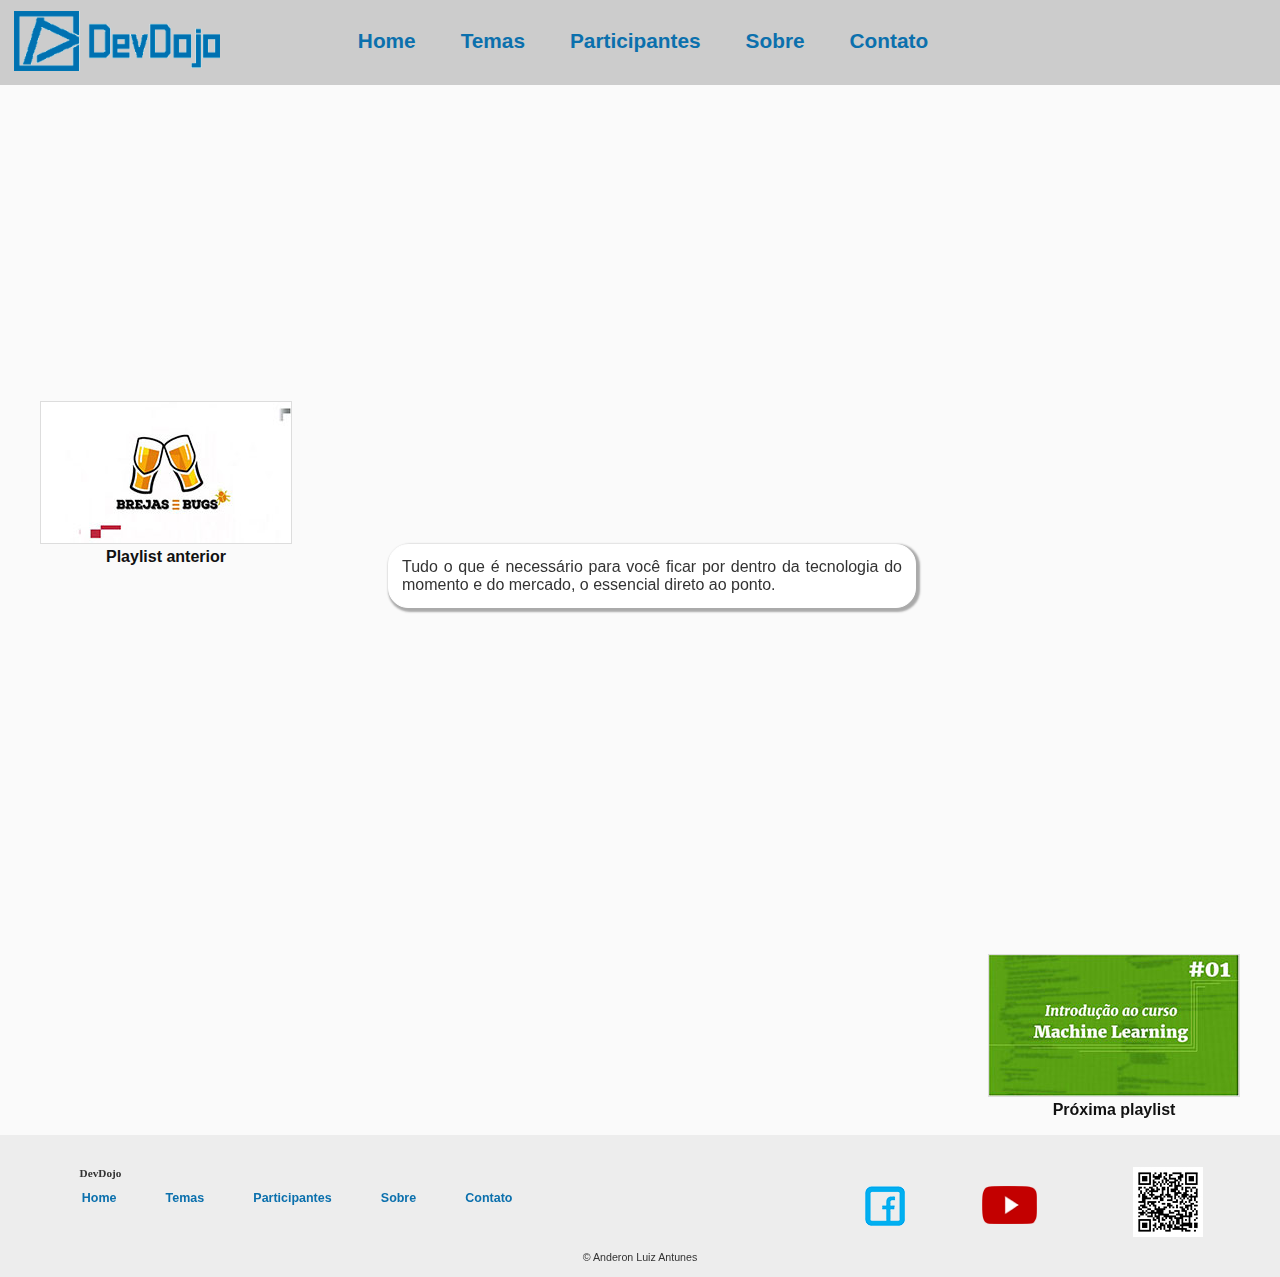
<file: paginas/player-springboot.html>
<!DOCTYPE html>
<html lang="pt-br">

<head>
    <meta charset="UTF-8" />
    <link rel="stylesheet" href="../css/estilo.css" />
    <title> Playlist </title>
</head>

<body>

    <header>
        <a href="../index.html"><img class="logo" src="../imagens/logo-tmp-150.png" alt="Logo da DevDojo" /></a>

        <nav>
            <ul>
                <li><a href="../index.html"> Home </a></li>
                <li><a href="videos-por-tema.html"> Temas </a></li>
                <li><a href="participantes.html"> Participantes </a></li>
                <li><a href="sobre.html"> Sobre </a></li>
                <li><a href="contato.html"> Contato </a></li>
            </ul>
        </nav>
    </header>

    <section class="frame_previous">

        <h2 class="oculto">Playlist anterior</h2>

        <figure>
            <a href="../paginas/player-brejas-bugs.html"> <img src="../imagens/brejas-bugs-play.jpg" alt="Imagem da playlist Brejas e Bugs" /></a>
            <figcaption>
                <strong>Playlist anterior</strong>
            </figcaption>
        </figure>
    </section>

    <article class="playlistArticle">
        <h1 class="oculto"> Palyer </h1>

        <iframe width="720" height="405" src="https://www.youtube.com/embed/?listType=playlist&list=PL62G310vn6nF3gssjqfCKLpTK2sZJ_a_1" allowfullscreen></iframe>

        <p>Tudo o que é necessário para você ficar por dentro da tecnologia do momento e do mercado, o essencial direto ao ponto.</p>
    </article>

    <section class="frame_next">

        <h2 class="oculto">Próxima playlist</h2>

        <figure>
            <a href="../paginas/player-machinelearning.html"><img src="../imagens/machine-learning-play.jpg" alt="Imagem da playlist Machine Learning" /></a>
            <figcaption>
                <strong>Próxima playlist</strong>
            </figcaption>
        </figure>
    </section>


    <footer>
        <nav>
            <p>DevDojo</p>
            <ul>
                <li><a href="../index.html"> Home </a></li>
                <li><a href="videos-por-tema.html"> Temas </a></li>
                <li><a href="participantes.html"> Participantes </a></li>
                <li><a href="sobre.html"> Sobre </a></li>
                <li><a href="contato.html"> Contato </a></li>
            </ul>
        </nav>

        <img class="qr" src="../imagens/devqr-70.jpg" alt="QR Code direcionando para o Youtube mobile" title="QR Code" />
        <a href="https://www.youtube.com/channel/UCjF0OccBT05WxsJb2zNkL4g/featured" target="_blank"> <img src="../imagens/youtube-icon.png" alt="Ícone direcionando para o Youtube" title="YouTube" width="55" /> </a>
        <a href="https://www.facebook.com/devdojobr/" target="_blank"> <img src="../imagens/facebook-icon.png" alt="ícone direcionando para o FaceBook" title="FaceBook" /> </a>

        <p><small>
                &copy; Anderon Luiz Antunes
            </small></p>

    </footer>

</body>

</html>
</file>
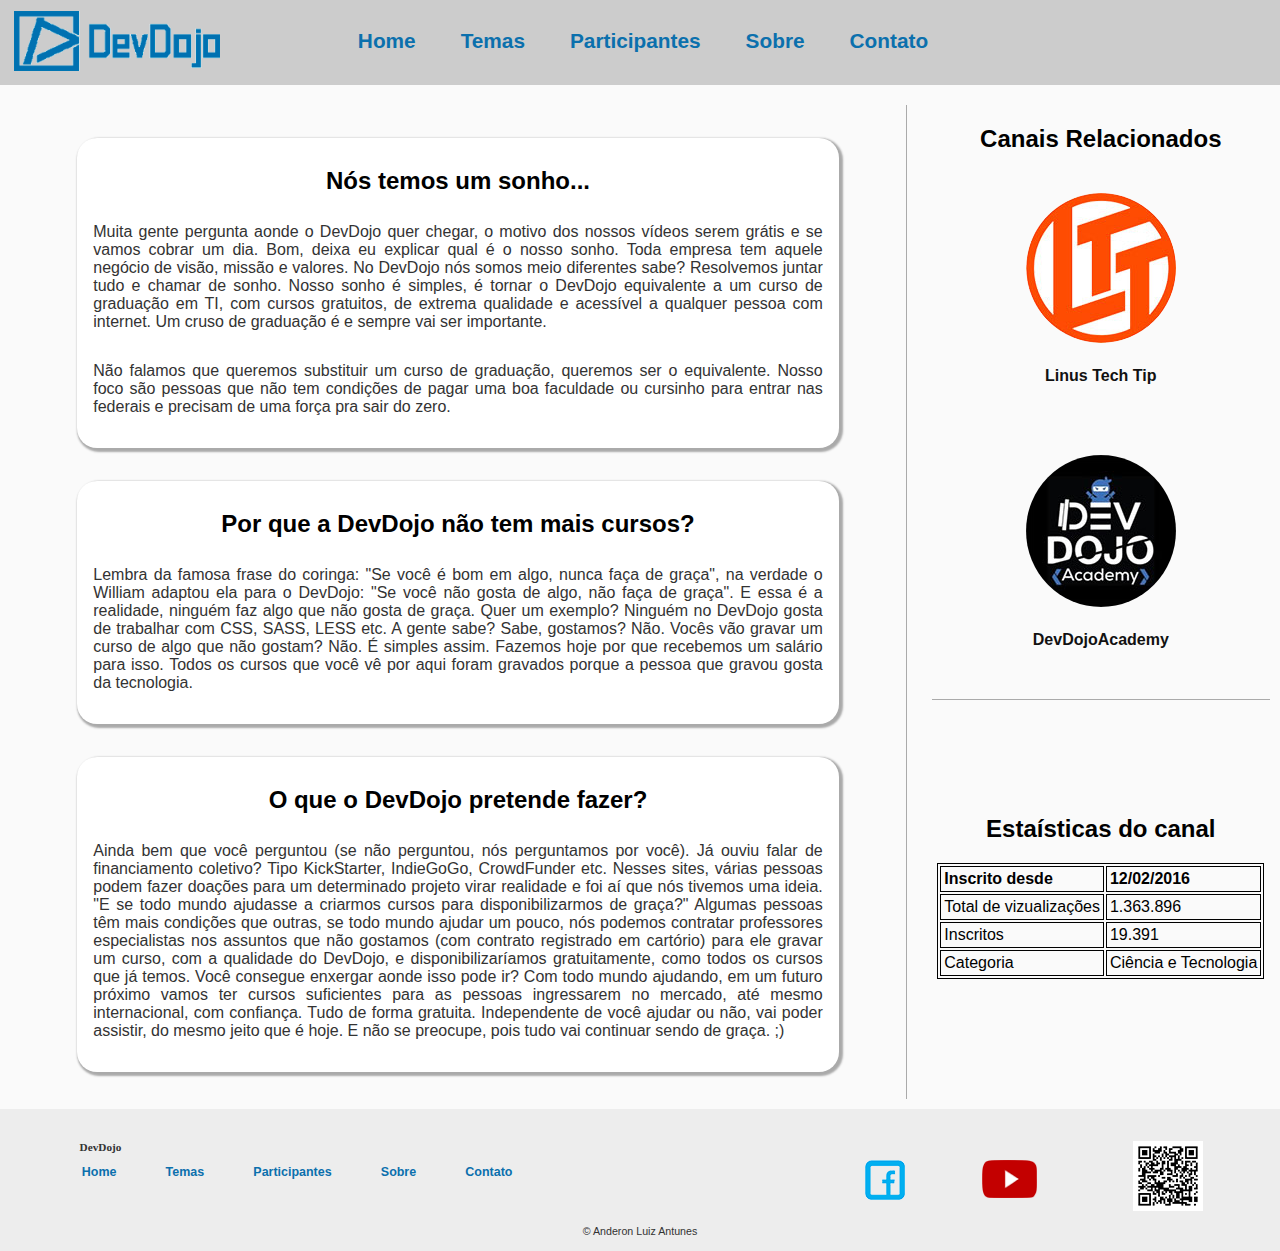
<file: paginas/sobre.html>
<!DOCTYPE html>
<html lang="zxx">

<head>
    <meta charset="UTF-8" />
    <link rel="stylesheet" href="../css/estilo.css" />
    <title> Sobre </title>
</head>

<body>

    <header>
        <a href="../index.html"><img class="logo" src="../imagens/logo-tmp-150.png" alt="Logo da DevDojo" /></a>

        <nav>
            <ul>
                <li><a href="../index.html"> Home </a></li>
                <li><a href="videos-por-tema.html"> Temas </a></li>
                <li><a href="participantes.html"> Participantes </a></li>
                <li><a href="sobre.html"> Sobre </a></li>
                <li><a href="contato.html"> Contato </a></li>
            </ul>
        </nav>
    </header>

    <article class="sobre_article">
        <h1 class="oculto">Sobre nós</h1>
        <section class="sobre_texto">
            <h2>Nós temos um sonho...</h2>
            <p>Muita gente pergunta aonde o DevDojo quer chegar, o motivo dos nossos vídeos serem grátis e se vamos cobrar um dia. Bom, deixa eu explicar qual é o nosso sonho. Toda empresa tem aquele negócio de visão, missão e valores. No DevDojo nós somos meio diferentes sabe? Resolvemos juntar tudo e chamar de sonho. Nosso sonho é simples, é tornar o DevDojo equivalente a um curso de graduação em TI, com cursos gratuitos, de extrema qualidade e acessível a qualquer pessoa com internet. Um cruso de graduação é e sempre vai ser importante.</p>
            <p>Não falamos que queremos substituir um curso de graduação, queremos ser o equivalente. Nosso foco são pessoas que não tem condições de pagar uma boa faculdade ou cursinho para entrar nas federais e precisam de uma força pra sair do zero.</p>
        </section>

        <section class="sobre_texto">
            <h2>Por que a DevDojo não tem mais cursos?</h2>
            <p>Lembra da famosa frase do coringa: "Se você é bom em algo, nunca faça de graça", na verdade o William adaptou ela para o DevDojo: "Se você não gosta de algo, não faça de graça". E essa é a realidade, ninguém faz algo que não gosta de graça. Quer um exemplo? Ninguém no DevDojo gosta de trabalhar com CSS, SASS, LESS etc. A gente sabe? Sabe, gostamos? Não. Vocês vão gravar um curso de algo que não gostam? Não. É simples assim. Fazemos hoje por que recebemos um salário para isso. Todos os cursos que você vê por aqui foram gravados porque a pessoa que gravou gosta da tecnologia.</p>
        </section>

        <section class="sobre_texto">
            <h2>O que o DevDojo pretende fazer?</h2>
            <p>Ainda bem que você perguntou (se não perguntou, nós perguntamos por você). Já ouviu falar de financiamento coletivo? Tipo KickStarter, IndieGoGo, CrowdFunder etc. Nesses sites, várias pessoas podem fazer doações para um determinado projeto virar realidade e foi aí que nós tivemos uma ideia. "E se todo mundo ajudasse a criarmos cursos para disponibilizarmos de graça?" Algumas pessoas têm mais condições que outras, se todo mundo ajudar um pouco, nós podemos contratar professores especialistas nos assuntos que não gostamos (com contrato registrado em cartório) para ele gravar um curso, com a qualidade do DevDojo, e disponibilizaríamos gratuitamente, como todos os cursos que já temos. Você consegue enxergar aonde isso pode ir? Com todo mundo ajudando, em um futuro próximo vamos ter cursos suficientes para as pessoas ingressarem no mercado, até mesmo internacional, com confiança. Tudo de forma gratuita. Independente de você ajudar ou não, vai poder assistir, do mesmo jeito que é hoje. E não se preocupe, pois tudo vai continuar sendo de graça. ;)</p>
        </section>
    </article>

    <aside class="sobre_info">

        <h2>Canais Relacionados</h2>
        <section class="sobre_parceiros">
            <h2 class="oculto">Outros canais</h2>
            <figure>
                <a href="https://www.youtube.com/channel/UCXuqSBlHAE6Xw-yeJA0Tunw" target="_blank"><img src="../imagens/linus_tech_150.jpg" alt="Icone do canal Linus Tech Tips" /></a>
                <figcaption>
                    <strong>Linus Tech Tip</strong>
                </figcaption>
            </figure>

            <figure>
                <a href="https://www.youtube.com/channel/UCRt2WSC8kaanasuOnwHnbcw" target="_blank"><img src="../imagens/dev_dojo_150.jpg" alt="Icone do canal DevDojo Academy" /></a>
                <figcaption>
                    <strong>DevDojoAcademy</strong>
                </figcaption>
            </figure>
        </section>


        <section class="sobre_estatistica">
            <h2>Estaísticas do canal</h2>
            <table>
                <thead>
                    <tr>
                        <th>Inscrito desde</th>
                        <th>12/02/2016</th>
                    </tr>
                </thead>
                <tbody>
                    <tr>
                        <td>Total de vizualizações</td>
                        <td>1.363.896</td>
                    </tr>
                </tbody>

                <tbody>
                    <tr>
                        <td>Inscritos</td>
                        <td>19.391</td>
                    </tr>
                </tbody>
                <tfoot>
                    <tr>
                        <td>Categoria</td>
                        <td>Ciência e Tecnologia</td>
                    </tr>
                </tfoot>
            </table>
        </section>
    </aside>

    <footer>
        <nav>
            <p>DevDojo</p>
            <ul>
                <li><a href="../index.html"> Home </a></li>
                <li><a href="videos-por-tema.html"> Temas </a></li>
                <li><a href="participantes.html"> Participantes </a></li>
                <li><a href="sobre.html"> Sobre </a></li>
                <li><a href="contato.html"> Contato </a></li>
            </ul>
        </nav>

        <img class="qr" src="../imagens/devqr-70.jpg" alt="QR Code direcionando para o Youtube mobile" title="QR Code" />
        <a href="https://www.youtube.com/channel/UCjF0OccBT05WxsJb2zNkL4g/featured" target="_blank"> <img src="../imagens/youtube-icon.png" alt="Ícone direcionando para o Youtube" title="YouTube" width="55" /> </a>
        <a href="https://www.facebook.com/devdojobr/" target="_blank"> <img src="../imagens/facebook-icon.png" alt="ícone direcionando para o FaceBook" title="FaceBook" /> </a>

        <p><small>
                &copy; Anderon Luiz Antunes
            </small></p>

    </footer>

</body>

</html>
</file>
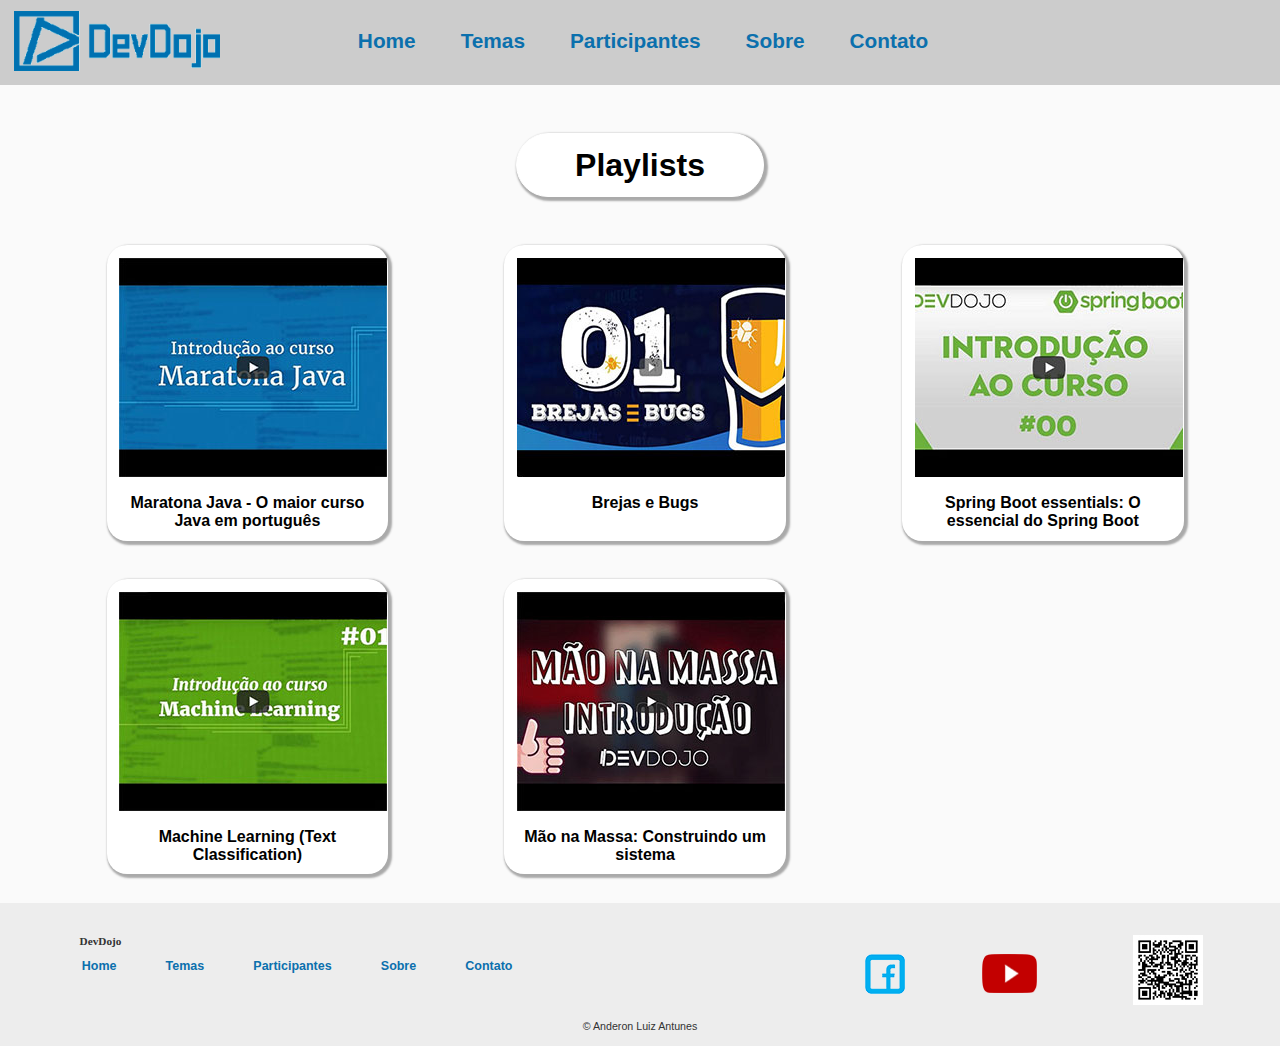
<file: paginas/videos-por-tema.html>
<!DOCTYPE html>
<html lang="pt-br">

<head>
    <meta charset="UTF-8" />
    <link rel="stylesheet" href="../css/estilo.css" />
    <title> Videos por tema </title>
</head>

<body>

    <header>
        <a href="../index.html"><img class="logo" src="../imagens/logo-tmp-150.png" alt="Logo da DevDojo" /></a>

        <nav>
            <ul>
                <li><a href="../index.html"> Home </a></li>
                <li><a href="videos-por-tema.html"> Temas </a></li>
                <li><a href="participantes.html"> Participantes </a></li>
                <li><a href="sobre.html"> Sobre </a></li>
                <li><a href="contato.html"> Contato </a></li>
            </ul>
        </nav>
    </header>

    <article class="temaArticle">

        <h1>Playlists</h1>

        <figure>
            <a href="player-java.html">
                <img class="temaImg" src="../imagens/intro-maratona-java.jpg" alt="Imagem de introdição ao curso de Java" />
            </a>
            <figcaption>
                <h2>Maratona Java - O maior curso Java em português</h2>
            </figcaption>
        </figure>
        <figure>
            <a href="player-brejas-bugs.html">
                <img class="temaImg" src="../imagens/intro-brejas-bugs.jpg" alt="Imagem de introdição ao curso de produção de aplicação com Java" />
            </a>
            <figcaption>
                <h2>Brejas e Bugs</h2>
            </figcaption>
        </figure>
        <figure>
            <a href="player-springboot.html">
                <img class="temaImg" src="../imagens/intro-springboot.jpg" alt="Imagem de introdição ao curso de Java Server" />
            </a>
            <figcaption>
                <h2>Spring Boot essentials: O essencial do Spring Boot</h2>
            </figcaption>
        </figure>
        <figure>
            <a href="player-machinelearning.html">
                <img class="temaImg" src="../imagens/intro-machinelearning.jpg" alt="Imagem de introdição ao curso de Machine Learning" />
            </a>
            <figcaption>
                <h2>Machine Learning (Text Classification)</h2>
            </figcaption>
        </figure>
        <figure>
            <a href="player-maonamassa.html">
                <img class="temaImg" src="../imagens/intro-maonamassa.jpg" alt="Imagem de introdição à playlist de produção de uma aplicação" />
            </a>
            <figcaption>
                <h2>Mão na Massa: Construindo um sistema</h2>
            </figcaption>
        </figure>

    </article>

    <footer>
        <nav>
            <p>DevDojo</p>
            <ul>
                <li><a href="../index.html"> Home </a></li>
                <li><a href="videos-por-tema.html"> Temas </a></li>
                <li><a href="participantes.html"> Participantes </a></li>
                <li><a href="sobre.html"> Sobre </a></li>
                <li><a href="contato.html"> Contato </a></li>
            </ul>
        </nav>

        <img class="qr" src="../imagens/devqr-70.jpg" alt="QR Code direcionando para o Youtube mobile" title="QR Code" />
        <a href="https://www.youtube.com/channel/UCjF0OccBT05WxsJb2zNkL4g/featured" target="_blank"> <img src="../imagens/youtube-icon.png" alt="Ícone direcionando para o Youtube" title="YouTube" width="55" /> </a>
        <a href="https://www.facebook.com/devdojobr/" target="_blank"> <img src="../imagens/facebook-icon.png" alt="ícone direcionando para o FaceBook" title="FaceBook" /> </a>

        <p><small>
                &copy; Anderon Luiz Antunes
            </small></p>

    </footer>

</body>

</html>
</file>
<file: css/estilo.css>
@charset "UTF-8";

/*
    Nome: CSS Projeto Integrador
    Data: Abril 2019
    Descri��o: Projeto de site - primeiro semestre
    Vers�o: 2.0
    Autor: Anderson Antunes
*/

/* Cor de fundo da p�gina */
html {
    background-color: #E3E3E3;
    background-color: #EDEDED;
    background-color: #FaFaFa;
}

/* Tamanho e tipo da fonte geral, tamanho m�ximo do body e margem */
body {
    font-family: Arial, sans-serif;
    font-size-adjust: 100%;
    max-width: 1340px;
    margin: 0px auto 0px auto;
}

/* margem das caixas */
nav,
article,
section,
aside,
footer {
    margin: 10px;
    text-align: center;
}

/* Posicionando pra flutuar junto com a p�gina */
/*.logo,*/
/*nav,*/
header {
    width: 100%;
    height: 85px;
    margin: 0px auto;
    background-color: #CCCCCC;
}

header nav {
    float: right;
    width: 76%;
    margin: 1.01% .7%;
    /*15px 10px*/
}

header ul {
    width: 96%;
    text-align: start;
}

/* Alinhamento dos itens do menu */
nav ul li {
    display: inline;
}

/* Definindo espa�amento entre links, tamanho da fonte */
nav ul li a {
    padding: .5% 2.1%;
    /*5px 20px*/
    color: #0b70ad;
    text-transform: none;
    text-decoration: none;
    font-size: 1.3em;
    font-weight: bold;
}

header ul li a:hover {
    color: white;
    text-decoration: underline;
    background-color: #0B70AD;
    transition: 1s;
}

/* Posionamento e margem do logo */
.logo {
    height: 60px;
    margin: 0.8955223880597015% 0% 0.8955223880597015% 1.119402985074627%;
    /*12px 0px 12px 15px*/
}

/* Definindo estilos de texto para os par�grafos e o padding */
p {
    text-align: center;
    font-size: 1em;
    text-align: justify;
    padding: 1%;
    /*10px*/
    color: #333333;
}

/* Alinhando o texto do menu ao centro da caixa */
nav {
    margin-top: 2.5%;
    /*30px*/
}

/* Formata�ao do h1 */
h1 {
    font-size: 2em;
    font-weight: bold;
    text-align: center;
}

footer {
    clear: both;
    background-color: #EDEDED;
    width: 100%;
    margin: 0%;
}

/* Posicionamento e formata��o dos itens do mapa */
footer nav {
    float: left;
    font-size: 78%;
    /*.8e*/
    width: 55%;
    text-align: left;
}

footer nav ul {
    text-align: left;
}

/* Retirando sublinhado dos itens do mapa */
footer nav li a {
    text-decoration: none;
    margin-left: 2.686567164179104%;
    /*18px*/
    font-size: 1em;
    font-weight: 600;
}

/* Formata��o do titulo do mapa */
footer nav p {
    padding: 0%;
    font-size: .9em;
    font-family: serif;
    font-weight: bold;
    margin-right: 74.3%;
    /*400px*/
}

/* Classe para ocultar tags */
.oculto {
    display: none;
}

/***************************************************    Posicionamento das imagens do footer   ***************************************************/
footer img {
    padding-top: 2.5%;
    /*25px*/
    float: right;
    margin: 1.5% 6% 0% 0%;
    /*20px 80px 0px 0px*/
}

.qr {
    margin-top: 0%;
    margin-left: 1.5%;
    /*20px*/
}

/* Formata��o e alinhamento do texto do small / "retirado" o float*/
footer p {
    margin: 0%;
    clear: both;
    text-align: center;
    font-size: .8em;
}

/***************************************************    Final do posicionamento Header e Footer (Todas as p�ginas)   ***************************************************/


/***************************************************    In�cion do CSS da p�gina HOME   ***************************************************/
.homeArticle {
    background-color: #FFFFFF;
    box-shadow: 2px 2px 2px 2px #AAAAAA;
    border-radius: 20px;
    margin: 3.73134328358209% 18.65671641791045% 2.985074626865672% 18.65671641791045%;
    /*margin: 50px 250px 40px 250px*/
    padding: 1%;
    /*padding: 10px;*/
}

/*  Ajustando posicionamento das sections da Home   */
/*  Centralizando imagem tmeporaria */
.homeSection {
    margin: 0.7462686567164179% 0.7462686567164179% 2.238805970149254% 9.328358208955224%;
    /*10px 10px 10px 125px*/
    border-radius: 20px;
    background-color: #FFFFFF;
    padding: 3% 1% 1% 1%;
    /*30px 10px 10px 10px*/
    box-shadow: 2px 2px 2px 2px #AAAAAA;
    width: 33.95522388059701%;
    /*455px*/
    height: 420px;
    /*500px*/
    float: left;
    text-align: center;
    position: static;
}

.dif {
    border: solid 1px #DDD;
}

.homeSection img {
    width: 100%;
}

/*    Centralizando os textos das sections na Home   */
.homeSection p {
    font-size: 1em;
    text-align: center;
}

.homeSection a {
    text-decoration: none;
    color: #333333;
}

/***************************************************    Final do CSS da p�gina HOME   ***************************************************/


/***************************************************    In�cio do CSS da p�gina TEMAS   ***************************************************/
.temaArticle {
    margin: auto;
}

.temaArticle h1 {
    border: 1px solid #FFFFFF;
    background-color: #FFFFFF;
    margin: 3.73134328358209% 40.3134328358209% 2.985074626865672% 40.3134328358209%;
    /*50px 500px 40px 500px*/
    padding: 1%;
    border-radius: 50px;
    box-shadow: 2px 2px 2px 2px #AAAAAA;
}

.temaArticle figure {
    height: 270px;
    width: 20%;
    /*455px*/
    margin: 0.7462686567164179% 0.7462686567164179% 2.238805970149254% 8.328358208955224%;
    /*20px 0px 10px 120px*/
    padding: 1% 1% 1% 1%;
    /*25px 10px 20px 10px*/
    border-radius: 20px;
    box-shadow: 2px 2px 2px 2px #AAAAAA;
    background-color: white;
    float: left;
    text-align: center;
}

.temaArticle h2 {
    font-size: 1em;
}

/***************************************************    Final do CSS da p�gina TEMAS   ***************************************************/


/***************************************************    In�cio do CSS da p�gina PARTICIPANTES   ***************************************************/

.participantes_article {
    margin-left: 200px;
    margin-bottom: 20px;
    width: 750px;
    float: left;
}

.participantes_section1 {
    margin: auto 10px auto 20px;
    width: 50px;
    float: left;
}

.participantes_section2 {
    margin: 235px 220px 0 20px;
    height: 50px;
    float: right;
}

.participantes_section2 img {
    border-radius: 5px;
}

.participantes_section1 img {
    margin-top: 60px;
    margin-bottom: 20px;
}

.participantes {
    border-radius: 20px;
    box-shadow: 2px 2px 2px 2px #AAAAAA;
    float: left;
    text-align: center;
    background-color: #FFFFFF;
}

.participantes_article figure {
    width: 17.91044776119403%;
    /*120px*/
    height: 18.65671641791045%;
    /*125px*/
    float: left;
}

.participantes_article img {
    border-radius: 100px;
    border: 1px solid #EFEFEF;
}

.participantes_article figcaption {
    color: #565656;
    font-weight: 600;
}

.participantes_titulo {
    margin: 3.73134328358209% auto 0 auto;
    background-color: #FFFFFF;
    width: 700px;
    box-shadow: 2px 2px 2px 0px #AAAAAA;
    border-radius: 20px 20px 0px 0px;
    padding: 2% 2% 1% 2%;
    box-sizing: border-box;
}

.text {
    margin: 0 auto 3.73134328358209% auto;
    background-color: #FFFFFF;
    width: 700px;
    box-shadow: 2px 2px 2px 0px #AAAAAA;
    border-radius: 0px 0px 20px 20px;
    padding: 0.1% 2% 2% 2%;
    box-sizing: border-box;
}

.desc {
    margin: 2.3% 2.462686567164179% 2.2% 22.6865671641791%;
    0px 100px 0px 170px background-color: #fafafa;
    box-shadow: none;
    padding: 2.5%;
}

.icon2 {
    position: relative;
    top: 40px;
}

.icon3 {
    position: relative;
    top: 85px;
}

.icon4 {
    position: relative;
    top: 130px;
}

.icon5 {
    position: relative;
    top: 175px;
}


/***************************************************    Final do CSS da p�gina PARTICI�NTES   ***************************************************/


/***************************************************    In�cio do CSS da p�gina SOBRE   ***************************************************/

.sobre_article {
    margin-top: 20px;
    width: 70%;
    border-right: 1px solid #AAA;
    float: left;
}

.sobre_texto {
    background-color: #FFFFFF;
    margin: 3.73134328358209% 7.462686567164179% 2.985074626865672% 7.462686567164179%;
    /*50px 100px 40px 100px*/
    padding: 1%;
    /*10px*/
    border-radius: 20px;
    box-shadow: 2px 2px 2px 2px #AAAAAA;
}

.sobre_info {
    width: 28%;
    margin: auto;
    float: right;
}

.sobre_info h2 {
    margin-top: 40px;
}

.sobre_info img {
    margin: 20px 0 20px 0;
    border-radius: 100%;
}

.sobre_info figure {
    margin-bottom: 50px;
}

.sobre_parceiros {
    border-bottom: 1px solid #AAA;
}

.sobre_estatistica {
    margin: 115px 0 115px 0;
}

table {
    margin: 2.985074626865672% auto 2.985074626865672% auto;
    /*197px auto*/
    font-size: 1em;
    text-align: left;
    align-content: center;
}

table,
td,
th {
    border: 1px solid;
}

td,
th {
    padding: 3px;
}

/***************************************************    Final do CSS da p�gina SOBRE   ***************************************************/


/***************************************************    In�cio do CSS da p�gina CONTATO   ***************************************************/
.article_contato {
    width: 845px;
    float: left;
    border-right: 1px solid #AAA;
}

.aside_contato {
    margin: 30px 37px;
    width: 400px;
    float: right;
}

form fieldset {
    margin: 3.73134328358209% 15% 2.985074626865672% 15%;
    /*50px 341px 0 341px*/
    border: none;
}

fieldset legend {
    margin: auto;
    font-size: 1.5em;
    font-weight: bold;
    text-transform: uppercase;
}

form p {
    text-align: left;
    border: 1px solid black;
    border: none;
    margin: 0.7462686567164179% auto 0% auto;
    /*10px auto 0px auto*/
    font-size: .9em;
}

form input {
    margin: auto;
    padding: 1% 0.5%;
    width: 100%;
    height: 100%;
    display: block;
    border-radius: 5px;
}

form textarea {
    width: 100%;
    height: 300px;
    margin: auto;
    border-radius: 5px;
    font-family: Arial, sans-serif;
}

input[type=button] {
    margin-top: 0.7462686567164179%;
    width: 12.6%;
    /*90px*/
    text-align: center;
    display: block;
    background-color: #EDEDED;
    background-image: url(../imagens/fundo_botao.png);
}

/***************************************************    Final do CSS da p�gina CONTATO   ***************************************************/


/***************************************************    In�cio do CSS da p�gina PLAYLISTS   ***************************************************/

.playlistArticle {
    margin: 10px 0 30px 0;
    width: 50%;
    float: left;
}

.playlistArticle p {
    border: 1px solid #FFFFFF;
    background-color: #FFFFFF;
    width: 500px;
    margin: auto;
    padding: 2%;
    border-radius: 20px;
    box-shadow: 2px 2px 2px 2px #AAAAAA;
}

iframe {
    width: 600px;
    margin: 20px auto;
    border: none;
}

.frame_one {
    margin-left: 335px;
}

.frame_previous {
    margin: 300px auto 0px 0;
    float: left;
}

.frame_previous img {
    border: 1px solid #ddd;
}

.frame_next {
    margin: 300px auto 0px 0;
    float: right;
}

.frame_next img {
    border: 1px solid #ddd;
}

strong {
    color: #111;
}

/***************************************************    Final do CSS da p�gina PLAYLISTS   ***************************************************/
</file>
